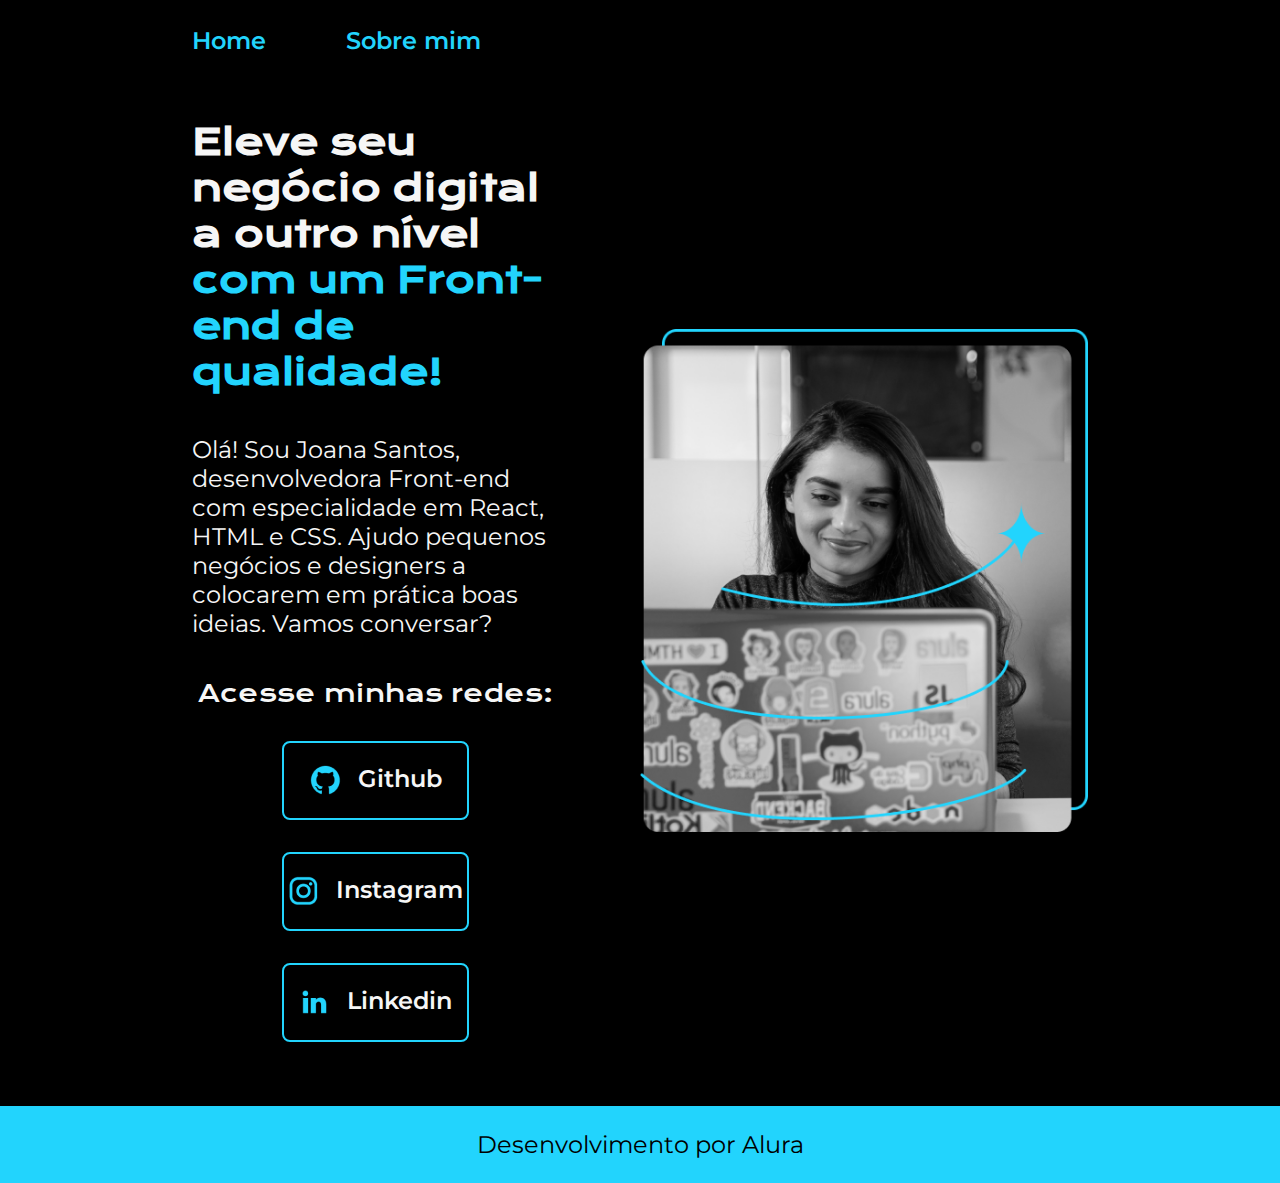
<file: index.html>
<!DOCTYPE html>
<html lang="pt-br">
<head>
    <meta charset="UTF-8">
    <meta http-equiv="X-UA-Compatible" content="IE=edge">
    <meta name="viewport" content="width=device-width, initial-scale=1.0">
    <title>Portifólio</title>
    <link rel="stylesheet" href="style.css">
</head>
<body>
    <header>
        <nav class="menu">
            <a class="menu_link" href="index.html">Home</a>
            <a class="menu_link" href="about.html">Sobre mim</a>
        </nav>
    </header>
    <main>
        <section class="conteudo">
            <h1>Eleve seu negócio digital a outro nível <strong class="titulo_destaque">com um Front-end de qualidade!</strong></h1>
            <p class="texto">Olá! Sou Joana Santos, desenvolvedora Front-end com especialidade em React, HTML e CSS. Ajudo pequenos negócios e designers a colocarem em prática boas ideias. Vamos conversar?</p>
            <div class="div_links">
                <h2 class="subtitulo">Acesse minhas redes:</h2>

                <a class="redes" href="https://github.com/viniciuscribeiro">
                    <img src="imagem/github.png" alt="Imagem Github">
                    Github</a>
                
                <a class="redes" href="https://www.instagram.com/xvine.sz/">
                    <img src="imagem/instagram.png" alt="Imagem Instagram">
                    Instagram
                </a>

                <a class="redes" href="https://www.linkedin.com/in/vinicius-cordeiro-ribeiro-39a984270/">
                    <img src="imagem/linkedin.png" alt="Imagem Linkedin">
                    Linkedin
                </a>
            </div>
        </section>

        <img class = "imagem_mulher" src="imagem/foto_mulher.png" alt="Foto de uma mulher">
    </main>

    <footer>
        <p>Desenvolvimento por Alura</p>
    </footer>
</body>
</html>
</file>
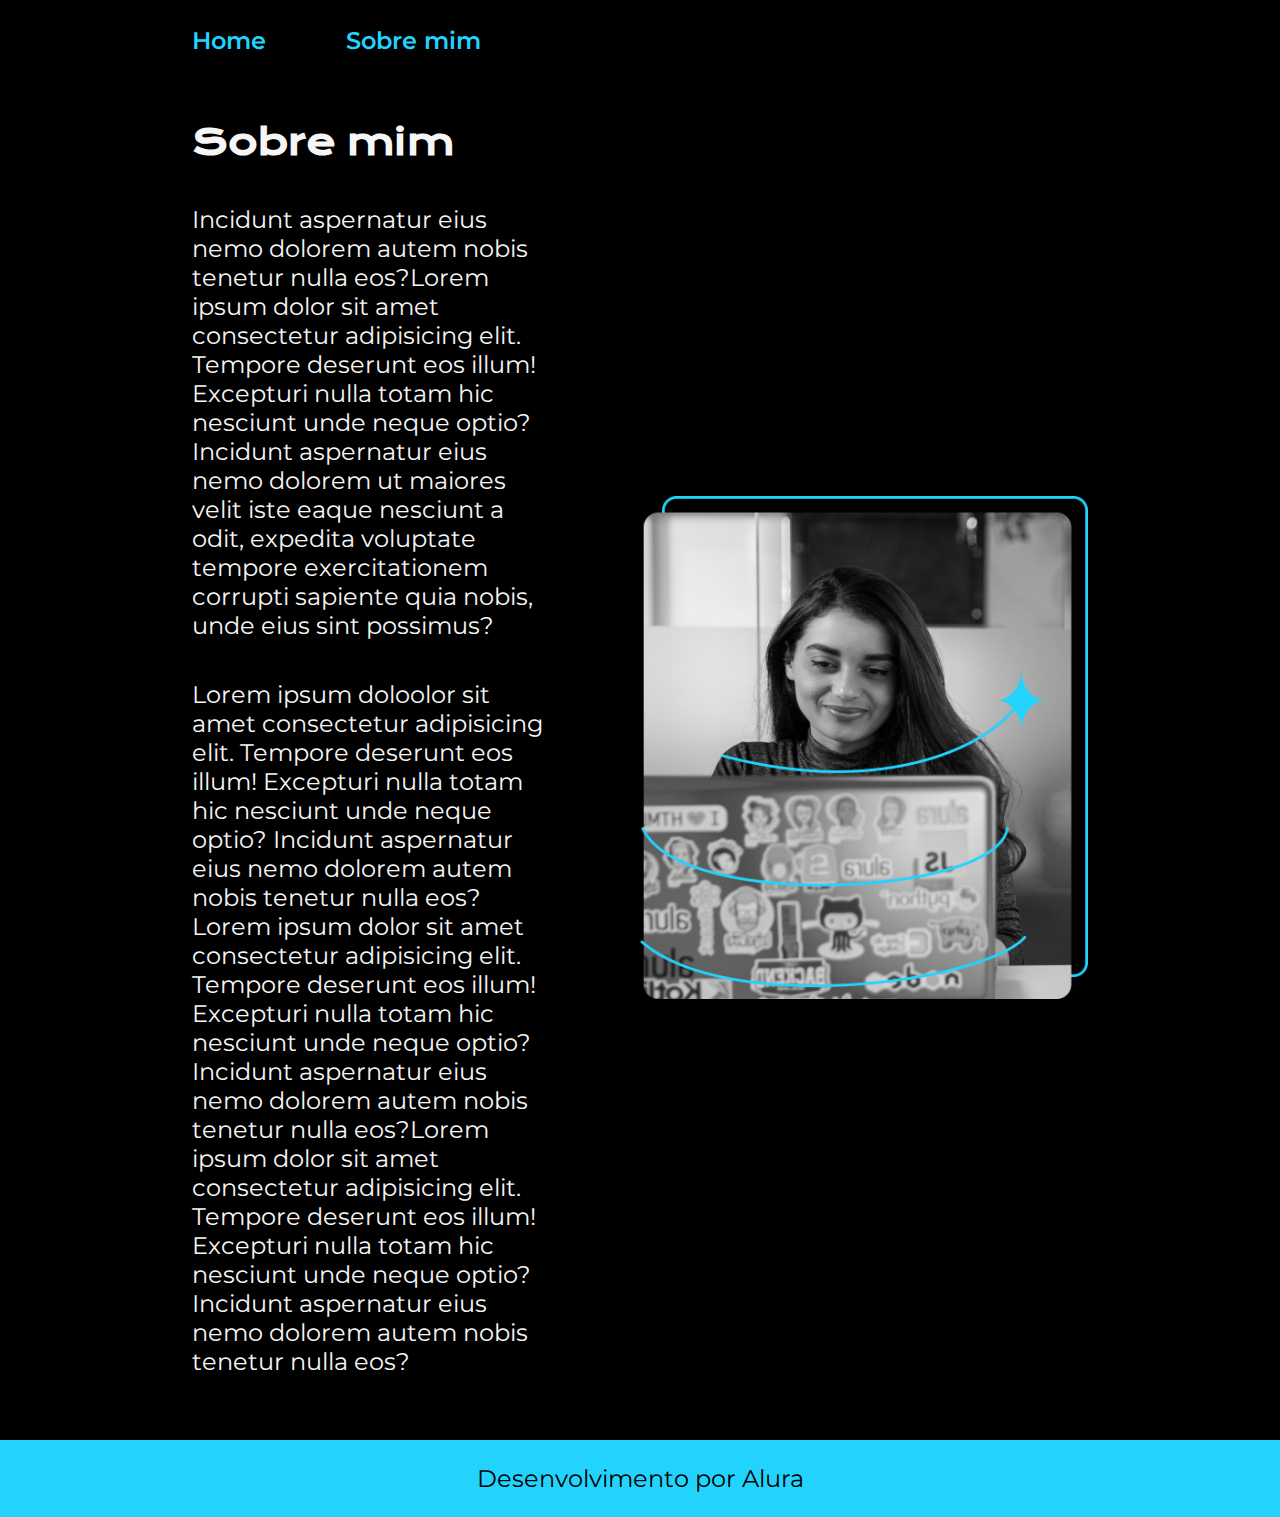
<file: about.html>
<!DOCTYPE html>
<html lang="pt-br">
<head>
    <meta charset="UTF-8">
    <meta http-equiv="X-UA-Compatible" content="IE=edge">
    <meta name="viewport" content="width=device-width, initial-scale=1.0">
    <title>Soubre Mim</title>
    <link rel="stylesheet" href="style.css">
</head>
<body>
    <header>
        <nav class="menu">
            <a class="menu_link" href="index.html">Home</a>
            <a class="menu_link" href="about.html">Sobre mim</a>
        </nav>
    </header>

    <main>
        <section class="conteudo">
            <h1>Sobre mim</h1>
            <p class="texto">Incidunt aspernatur eius nemo dolorem autem nobis tenetur nulla eos?Lorem ipsum dolor sit amet consectetur adipisicing elit. Tempore deserunt eos illum! Excepturi nulla totam hic nesciunt unde neque optio? Incidunt aspernatur eius nemo dolorem ut maiores velit iste eaque nesciunt a odit, expedita voluptate tempore exercitationem corrupti sapiente quia nobis, unde eius sint possimus?</p>

            <p class="texto">Lorem ipsum doloolor sit amet consectetur adipisicing elit. Tempore deserunt eos illum! Excepturi nulla totam hic nesciunt unde neque optio? Incidunt aspernatur eius nemo dolorem autem nobis tenetur nulla eos?Lorem ipsum dolor sit amet consectetur adipisicing elit. Tempore deserunt eos illum! Excepturi nulla totam hic nesciunt unde neque optio? Incidunt aspernatur eius nemo dolorem autem nobis tenetur nulla eos?Lorem ipsum dolor sit amet consectetur adipisicing elit. Tempore deserunt eos illum! Excepturi nulla totam hic nesciunt unde neque optio? Incidunt aspernatur eius nemo dolorem autem nobis tenetur nulla eos?</p>
        </section>

        <img class = "imagem_mulher" src="imagem/foto_mulher.png" alt="Foto mulher">
    </main>

    <footer>
        <p>Desenvolvimento por Alura</p>
    </footer>
</body>
</html>
</file>
<file: style.css>
@charset "UTF-8";
@import url('https://fonts.googleapis.com/css2?family=Krona+One&family=Montserrat:wght@400;600&display=swap');

:root{
    --cor_primaria: #000000;
    --cor_secundaria: #f6f6f6;
    --cor_terciaria: #22d4fd;

    --fonte_primaria: 'Krona One', sans-serif;
    --fonte_secundaria:  'Montserrat', sans-serif;

}

*{
    margin: 0;
    padding: 0;
}

body{
    background-color: var(--cor_primaria);
    color: var(--cor_secundaria);
    box-sizing: border-box;
}

header{
    padding: 2% 0% 0% 15%;  
}

.menu{
    display: flex;
    gap: 80px;
}

.menu_link{
    font-family: var(--fonte_secundaria);
    font-size: 1.5rem;
    font-weight: 600;
    color: var(--cor_terciaria);
    text-decoration: none;
}

main{
    display: flex;
    align-items: center;
    justify-content: space-between;
    padding: 5% 15%;
    gap: 82px;
}

.conteudo{
    width: 50%;
    display: flex;
    flex-direction: column;
    gap: 40px;
}

h1{
    font-size: 2.25rem;
    font-family: var(--fonte_primaria);
}

.titulo_destaque{
    color: var(--cor_terciaria);
}

.texto{
    font-size: 1.5rem;
    font-family: var(--fonte_secundaria);
}

.div_links{
    display: flex;
    flex-direction: column;
    align-items: center;
    gap: 32px;
}

.subtitulo{
    font-family: var(--fonte_primaria);
    font-weight: 400;
    font-size: 1.5rem;
}

.redes{
    display: flex;
    justify-content: center;
    gap: 16px;
    width: 50%;
    text-align: center;
    border-radius: 8px;
    border-width: 2px;
    border-style: solid;
    border-color: var(--cor_terciaria);
    font-size: 1.5rem;
    font-family: var(--fonte_secundaria);
    padding: 21.5px 0;
    text-decoration: none;
    font-weight: 600;
    color: var(--cor_secundaria);
}

.redes:hover{
    background-color: #272727;
}

.imagem_mulher{
    width: 50%;
}

footer{
    background-color: var(--cor_terciaria);
    text-align: center;
    color: var(--cor_primaria);
    padding: 24px;
    font-family: var(--fonte_secundaria);
    font-size: 1.5rem;
    font-weight: 400;
}


@media (max-width: 1200px){
    header{
        padding: 10%;
    }

    .menu{
        justify-content: center;
    }

    main{
        flex-direction: column-reverse;
        padding: 5%;
    }

    .conteudo{
        width: auto;
    }
}
</file>
